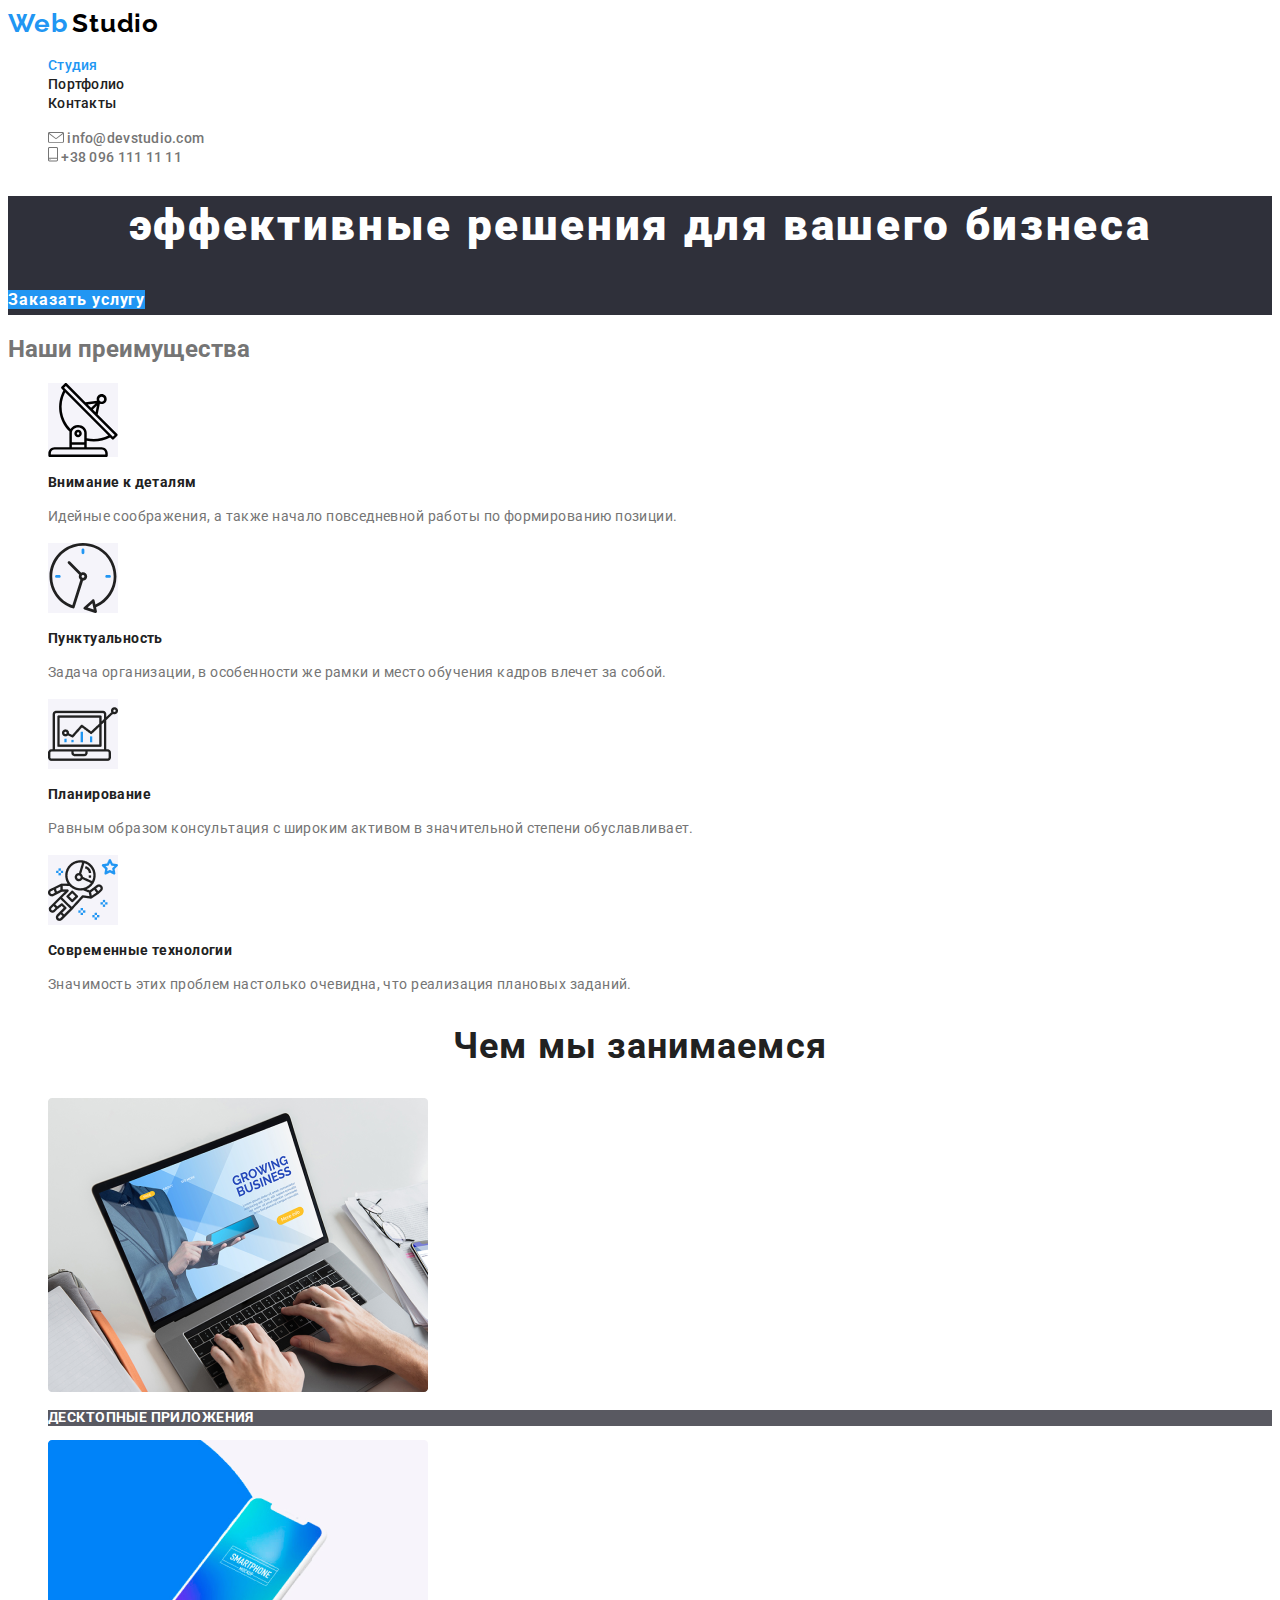
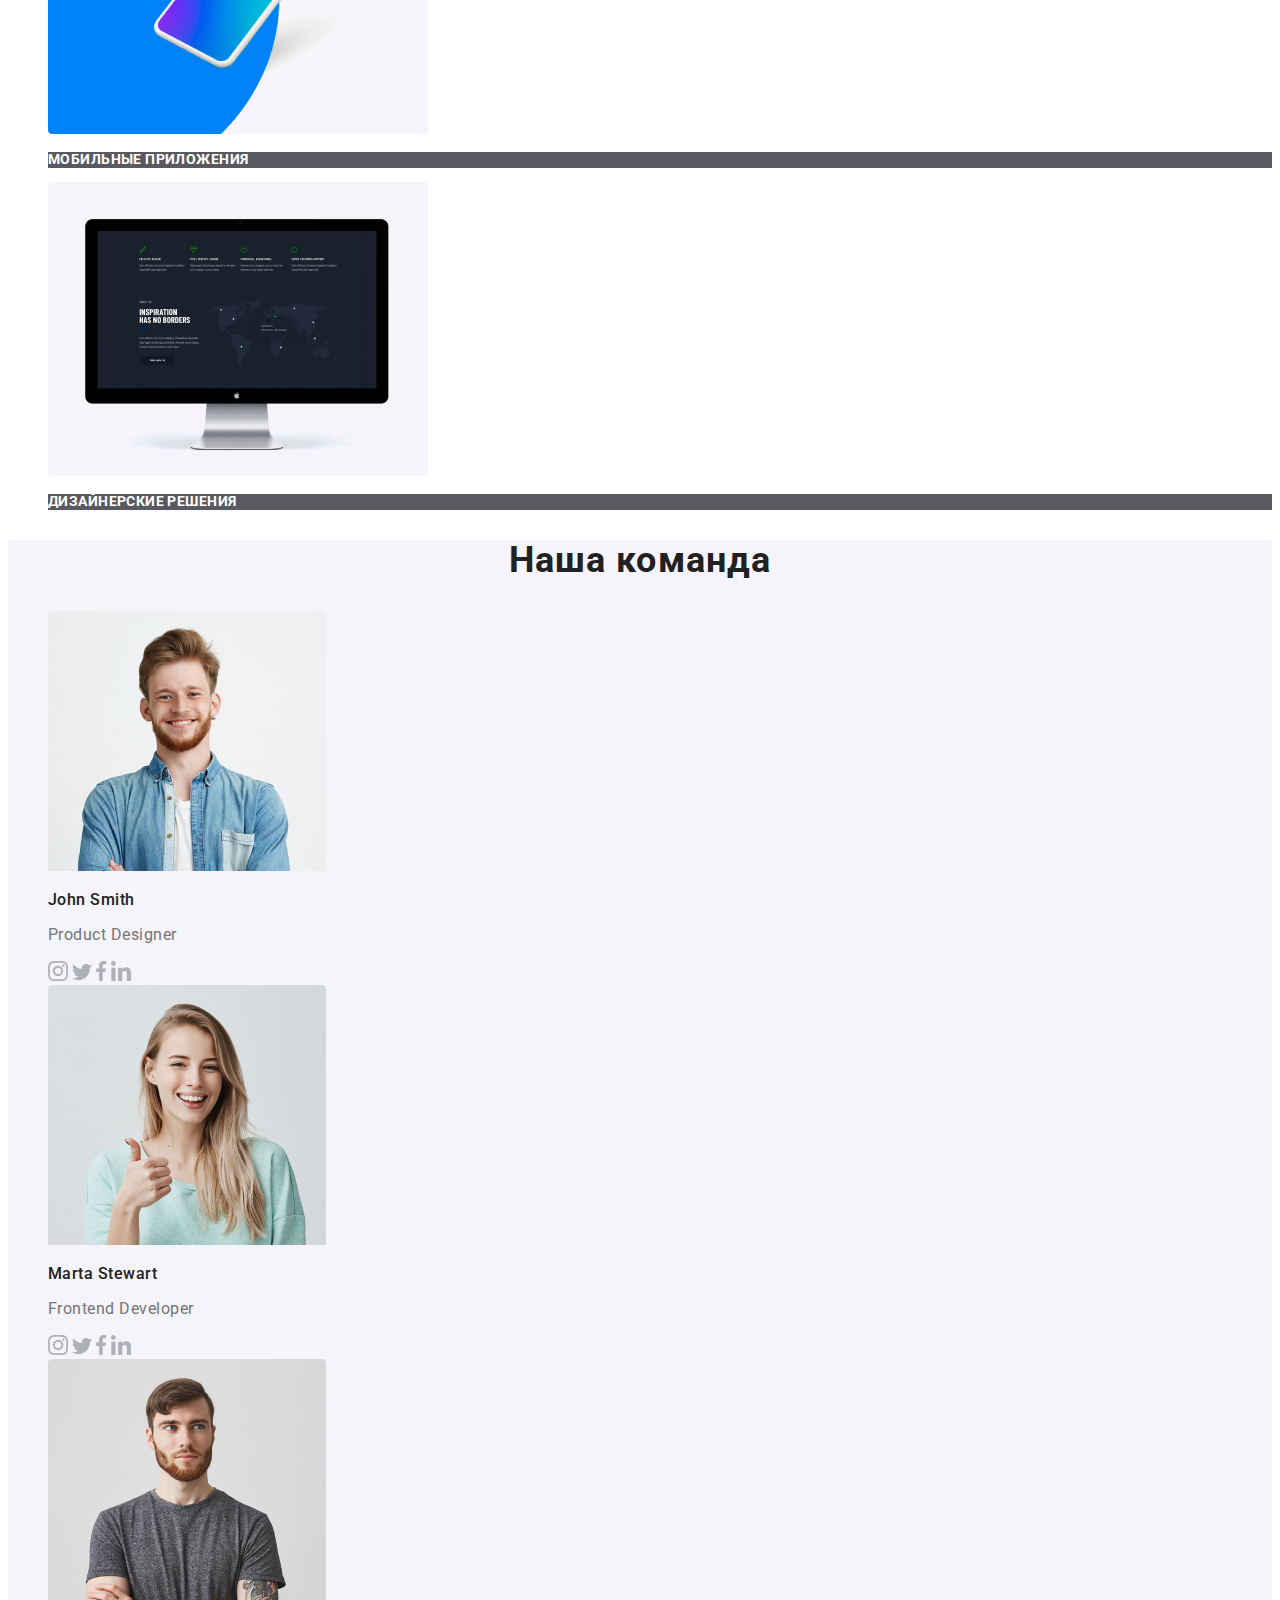
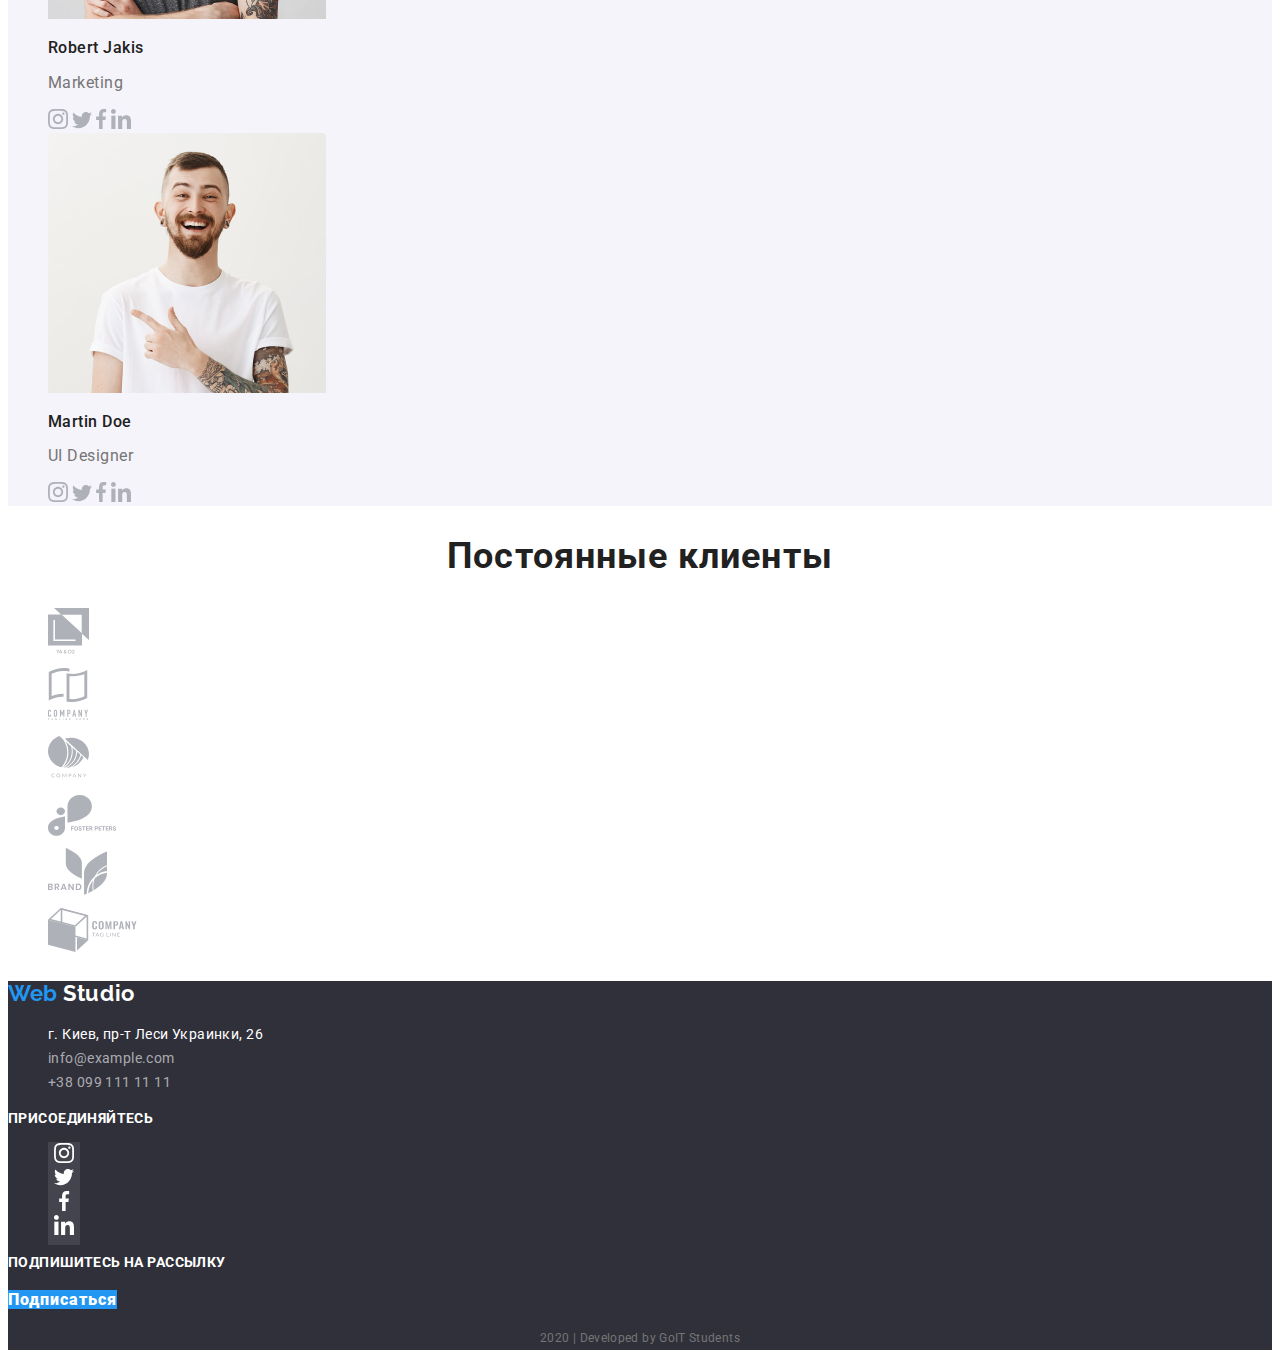
<file: index.html>
<!DOCTYPE html>
<html lang="ru">
<head>
    <meta charset="UTF-8">
    <meta name="viewport" content="width=device-width, initial-scale=1.0">
    <title>Web Studio</title>
    <link href="https://fonts.googleapis.com/css2?family=Raleway:wght@700&family=Roboto:wght@400;500;700;900&display=swap" rel="stylesheet">
    <link rel="stylesheet" href="./css/styles.css">
</head>
<body>
    <!--Шапка-->
    <header>
        <nav>
        <a href="./index.html" class="logo"><span class="web-logo">Web</span>Studio</a>
        <ul class="site-nav">
            <li><a href="./index.html" class="link current">Студия</a></li>
            <li><a href="./portfolio.html">Портфолио</a></li>
            <li><a href="">Контакты</a></li>
        </ul>
        <ul class="contacts-nav">
            <li><a href="">
                <img src="./img/envelope.svg" alt="конверт">
                info@devstudio.com
            </a>
        </li>
            <li><a href="">
                <img src="./img/phone.svg" alt="телефон">
                +38 096 111 11 11
            </a>
        </li>
        </ul>
        </nav>
    </header>
    <main>
    <!--Герой-->
    <section class="hero">
        <h1>эффективные решения для вашего бизнеса</h1>
        <a href="">Заказать услугу</a>
    </section>
    <!--Наши Преимущества-->
    <section class="advantage">
        <h2>Наши преимущества</h2>
        <ul>
            <li>
                <img src="./img/antenna.svg" alt="антенна" width="70">
                <h3>Внимание к деталям</h3>
                <p>Идейные соображения, а также начало повседневной работы по формированию позиции.</p>
            </li>
            <li>
                <img src="./img/clock.svg" alt="часы" width="70">
                <h3>Пунктуальность</h3>
                <p>Задача организации, в особенности же рамки и место обучения кадров влечет за собой.</p>
            </li>
            <li>
                <img src="./img/diagram.png" alt="диаграмма" width="70">
                <h3>Планирование</h3>
                <p>Равным образом консультация с широким активом в значительной степени обуславливает.</p>
            </li>
            <li>
                <img src="./img/astronaut.png" alt="астронавт" width="70">
                <h3>Современные технологии</h3>
                <p>Значимость этих проблем настолько очевидна, что реализация плановых заданий.</p>
            </li>
        </ul>
    </section>
    <!--Чем мы занимаемся-->
    <section class="our-works">
        <h2>Чем мы занимаемся</h2>
        <ul>
            <li><img src="./img/desktop.png" alt="компьютер" width="380" height="294">
                <p>Десктопные приложения</p></li>
            <li><img src="./img/smartphone.png" alt="смартфон" width="380" height="294">
                <p>Мобильные приложения</p></li>
            <li><img src="./img/display.png" alt="дизайн" width="380" height="294">
                <p>Дизайнерские решения</p></li>
        </ul>
    </section>
    <!--Наша команда-->
    <section class="team">
        <h2>Наша команда</h2>
        <ul>
            <li>
                <img src="./img/John.png" alt="John" width="278" height="260">
                <h3>John Smith</h3>
                <p>Product Designer</p>
                <a href=""><img src="./img/instagram.svg" alt="instagram"></a>
                <a href=""><img src="./img/Twitter.svg" alt="Twitter"></a>
                <a href=""><img src="./img/Facebook.svg" alt="Facebook"></a>
                <a href=""><img src="./img/linkedin.svg" alt="linkedin"></a>
            </li>
            <li>
                <img src="./img/Marta.png" alt="Marta" width="278" height="260">
                <h3>Marta Stewart</h3>
                <p>Frontend Developer</p>
                <a href=""><img src="./img/instagram.svg" alt="instagram"></a>
                <a href=""><img src="./img/Twitter.svg" alt="Twitter"></a>
                <a href=""><img src="./img/Facebook.svg" alt="Facebook"></a>
                <a href=""><img src="./img/linkedin.svg" alt="linkedin"></a>
            </li>
            <li>
                <img src="./img/Robert.png" alt="Robert" width="278" height="260">
                <h3>Robert Jakis</h3>
                <p>Marketing</p>
                <a href=""><img src="./img/instagram.svg" alt="instagram"></a>
                <a href=""><img src="./img/Twitter.svg" alt="Twitter"></a>
                <a href=""><img src="./img/Facebook.svg" alt="Facebook"></a>
                <a href=""><img src="./img/linkedin.svg" alt="linkedin"></a>
            </li>
            <li>
                <img src="./img/Martin.png" alt="Martin" width="278" height="260">
                <h3>Martin Doe</h3>
                <p>UI Designer</p>
                <a href=""><img src="./img/instagram.svg" alt="instagram"></a>
                <a href=""><img src="./img/Twitter.svg" alt="Twitter"></a>
                <a href=""><img src="./img/Facebook.svg" alt="Facebook"></a>
                <a href=""><img src="./img/linkedin.svg" alt="linkedin"></a>
            </li>
        </ul>
    </section>
    <!--Клиенты-->
    <section class="clients">
        <h2>Постоянные клиенты</h2>
        <ul>
            <li><a href=""><img src="./img/partners/ya&co.svg" alt="company1" width="45"></a></li>
            <li><a href=""><img src="./img/partners/tagline_co.svg" alt="company2" width="40"></a></li>    
            <li><a href=""><img src="./img/partners/company.svg" alt="company3" width="41"></a></li>
            <li><a href=""><img src="./img/partners/foster_peters.svg" alt="company4" width="82"></a></li>
            <li><a href=""><img src="./img/partners/brand.svg" alt="company5" width="59"></a></li>
            <li><a href=""><img src="./img/partners/tag_line_co.svg" alt="company6" width="89"></a></li>
        </ul>
    </section>
</main>
    <!--Подвал-->
    <footer class="footer">
        <a href="./index.html" class="logo"><span class="web-logo">Web</span>Studio</a>
        <ul class="contact-info">
            <li>г. Киев, пр-т Леси Украинки, 26</li>
            <li><a href="">info@example.com</a></li>
            <li><a href="">+38 099 111 11 11</a></li>
        </ul>
        <p class="follow">присоединяйтесь</p>
        <ul class="social-links">
            <li><a href=""><img src="./img/instagram-2.svg" alt="instagram"></a></li>
            <li><a href=""><img src="./img/twitterlogo.svg" alt="Twitter"></a></li>
            <li><a href=""><img src="./img/facebooklogo.svg" alt="Facebook"></a></li>
            <li><a href=""><img src="./img/linkedin-1.svg" alt="linkedin"></a></li>
        </ul>
        <p class="follow">Подпишитесь на рассылку</p>
        <a href="" class="button">Подписаться</a>
        <p class="copy-right">2020 | Developed by GoIT Students </p>
    </footer>
</body>
</html>
</file>
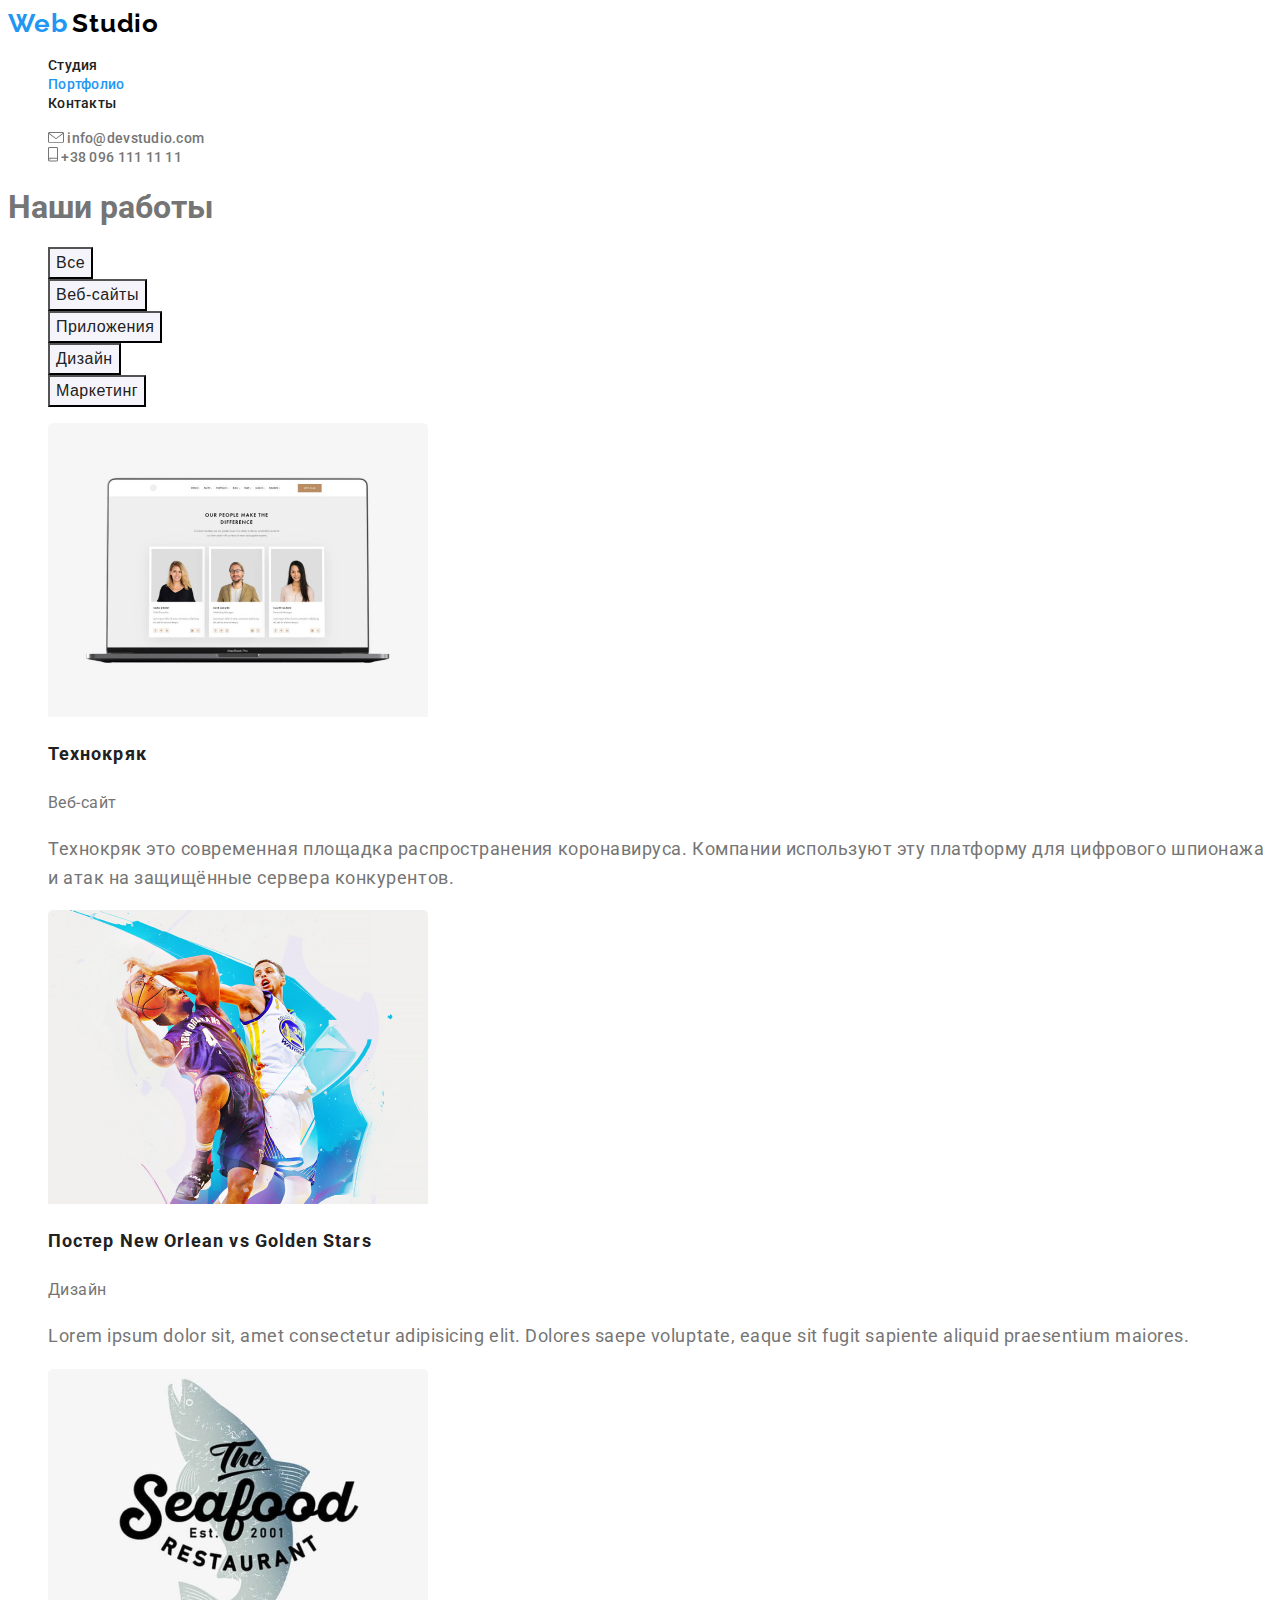
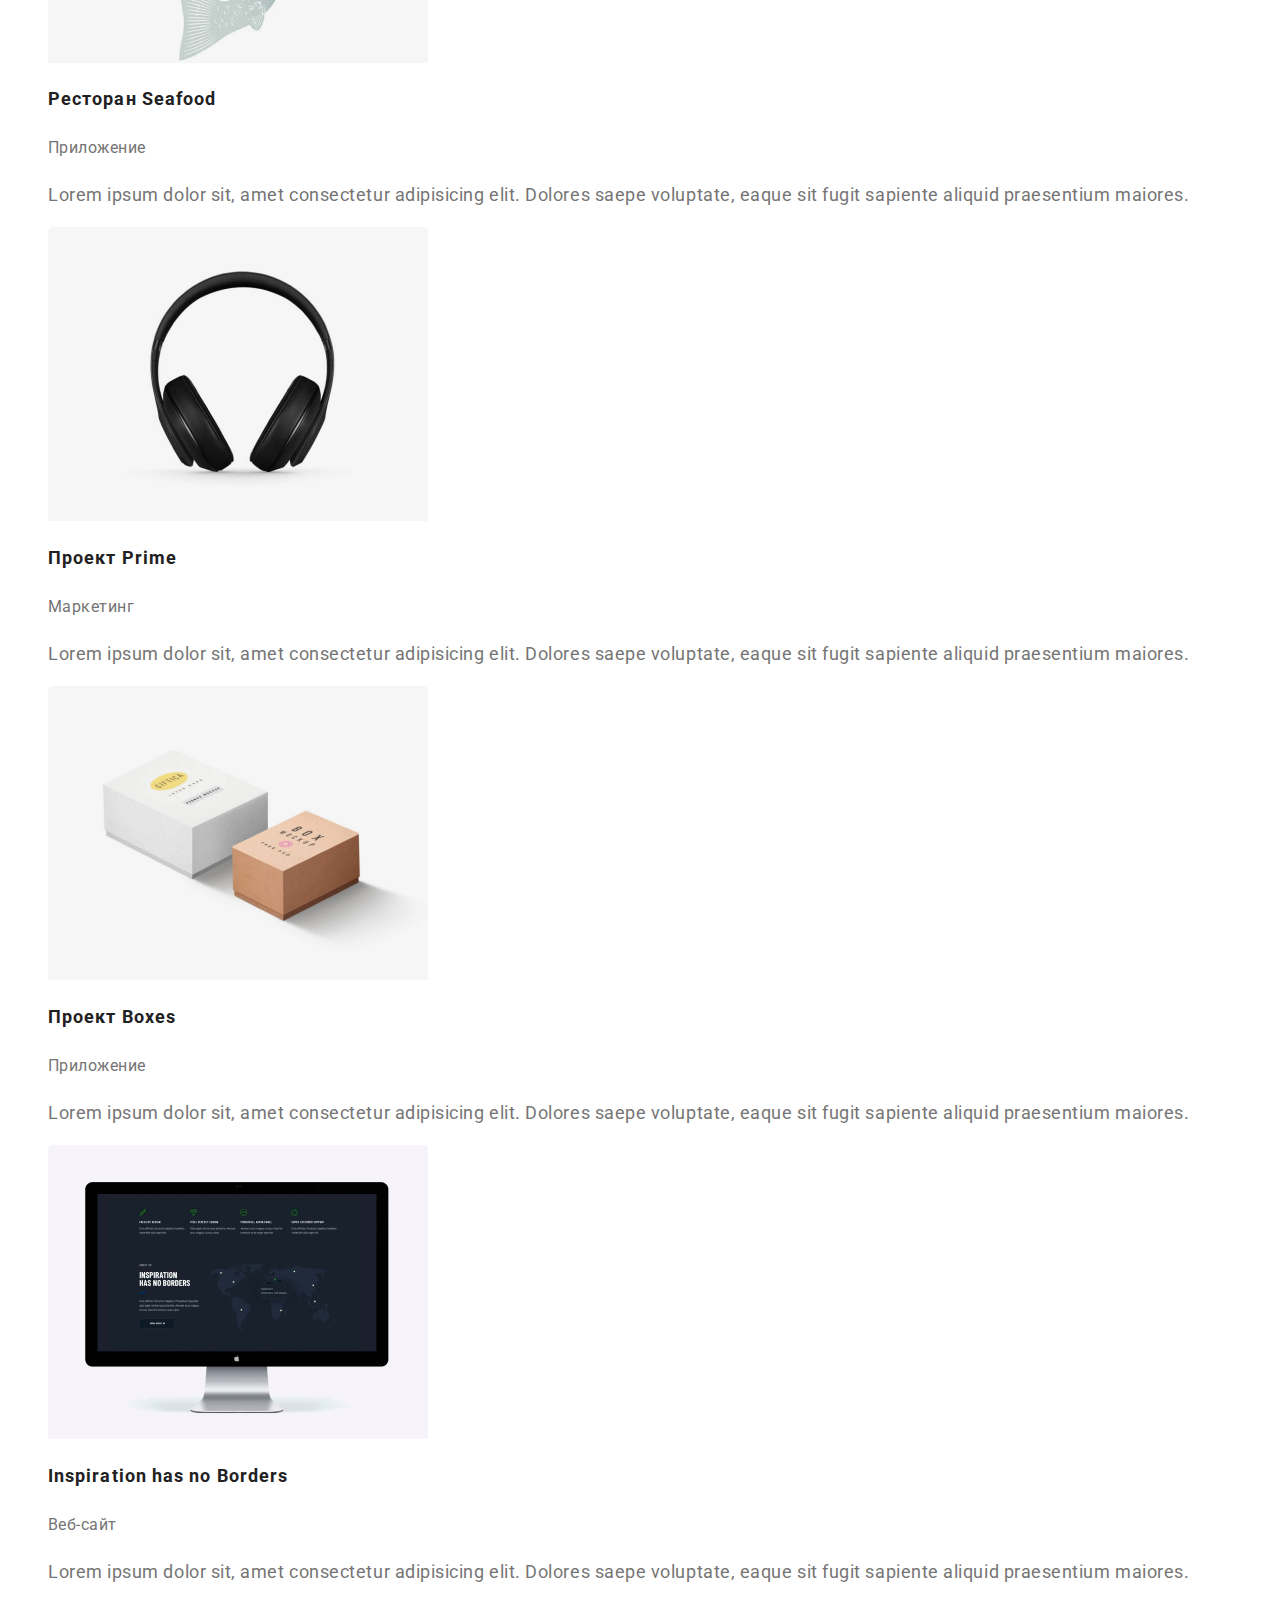
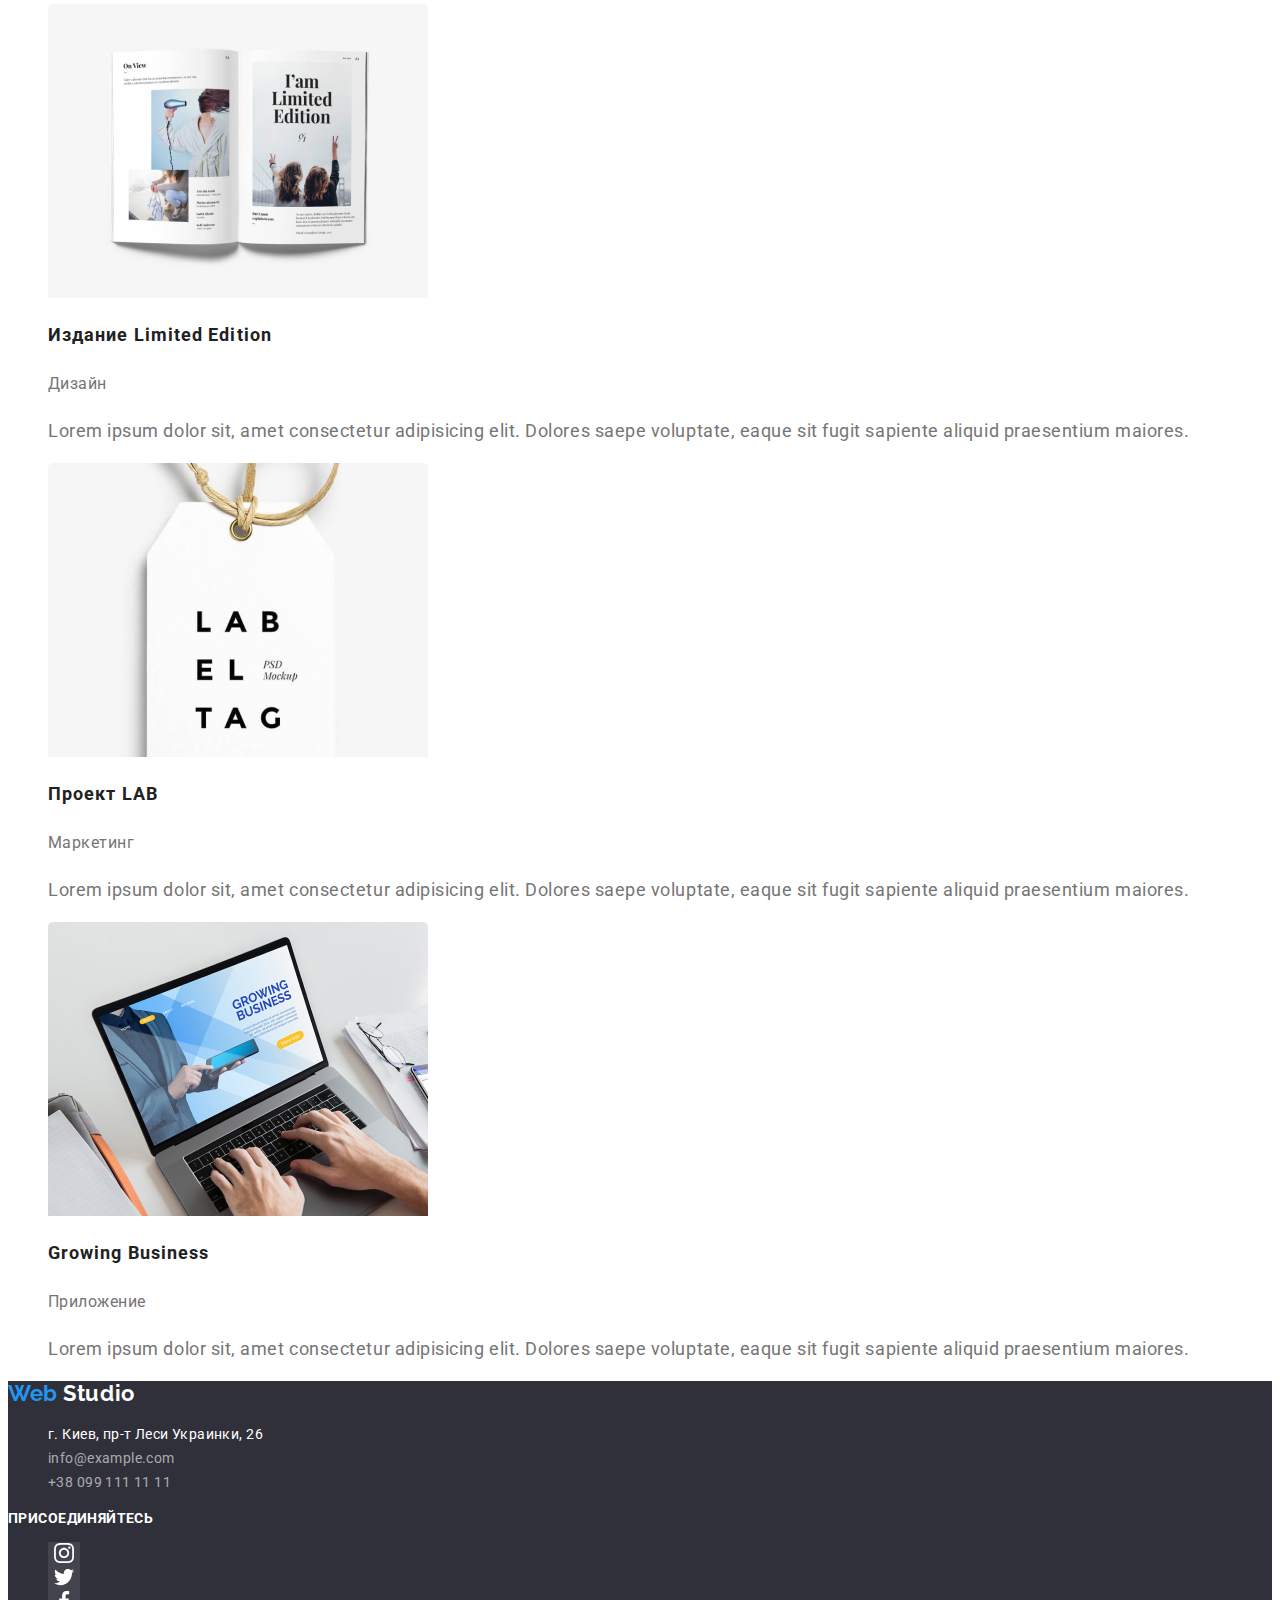
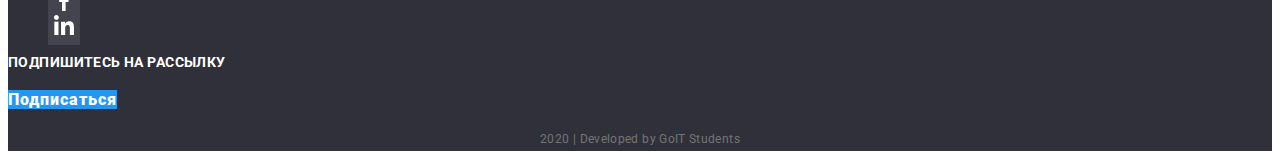
<file: portfolio.html>
<!DOCTYPE html>
<html lang="ru">
<head>
    <meta charset="UTF-8">
    <meta name="viewport" content="width=device-width, initial-scale=1.0">
    <title>Портфолио</title>
    <link href="https://fonts.googleapis.com/css2?family=Raleway:wght@700&family=Roboto:wght@400;500;700;900&display=swap" rel="stylesheet">
    <link rel="stylesheet" href="./css/portfolio.css">
</head>
<body>
     <!--Шапка-->
     <header>
        <nav>
        <a href="./index.html" class="logo"><span class="web-logo">Web</span>Studio</a>
        <ul class="site-nav">
            <li><a href="./index.html">Студия</a></li>
            <li><a href="./portfolio.html" class="link current">Портфолио</a></li>
            <li><a href="">Контакты</a></li>
        </ul>
        <ul class="contacts-nav">
            <li><a href="">
                <img src="./img/envelope.svg" alt="конверт">
                info@devstudio.com
            </a>
        </li>
            <li><a href="">
                <img src="./img/phone.svg" alt="телефон">
                +38 096 111 11 11
            </a>
        </li>
        </ul>
        </nav>
    </header>

    <!-- Портфолио -->
    <main>
        <section class="portfolio">
            <h1>Наши работы</h1>
            <ul>
                <li><button type="button" class="button">Все</button></li>
                <li><button type="button" class="button">Веб-сайты</button></li>
                <li><button type="button" class="button">Приложения</button></li>
                <li><button type="button" class="button">Дизайн</button></li>
                <li><button type="button" class="button">Маркетинг</button></li>
            </ul>
            <ul class="project">
                <li>
                    <a href="">
                    <img src="./img/portfolio/work-1.jpg" alt="Технокряк" width="380">
                    <h2>Технокряк</h2>                  
                    <p class="project-type">Веб-сайт</p>
                    <p class="description">Технокряк это современная площадка распространения коронавируса. Компании используют
                         эту платформу для цифрового шпионажа и атак на защищённые сервера конкурентов.</p>
                </a>
                </li>
                <li>
                    <img src="./img/portfolio/work-0.jpg" alt="Постер баскетбол" width="380">
                    <h2>Постер New Orlean vs Golden Stars</h2>                  
                    <p class="project-type">Дизайн</p>
                    <p class="description">Lorem ipsum dolor sit, amet consectetur adipisicing elit. 
                        Dolores saepe voluptate, eaque sit fugit sapiente aliquid praesentium maiores.</p>
                </li>
                <li>
                    <img src="./img/portfolio/work-2.jpg" alt="Эмблема ресторана" width="380">
                    <h2>Ресторан Seafood</h2>                  
                    <p class="project-type">Приложение</p>
                    <p class="description">Lorem ipsum dolor sit, amet consectetur adipisicing elit. 
                        Dolores saepe voluptate, eaque sit fugit sapiente aliquid praesentium maiores.</p>
                </li>
                <li>
                    <img src="./img/portfolio/work-3.jpg" alt="Фото наушников" width="380">
                    <h2>Проект Prime</h2>                  
                    <p class="project-type">Маркетинг</p>
                    <p class="description">Lorem ipsum dolor sit, amet consectetur adipisicing elit. 
                        Dolores saepe voluptate, eaque sit fugit sapiente aliquid praesentium maiores.</p>
                </li>
                <li>
                    <img src="./img/portfolio/work-4.jpg" alt="Фото коробок" width="380">
                    <h2>Проект Boxes</h2>                  
                    <p class="project-type">Приложение</p>
                    <p class="description">Lorem ipsum dolor sit, amet consectetur adipisicing elit. 
                        Dolores saepe voluptate, eaque sit fugit sapiente aliquid praesentium maiores.</p>
                </li>
                <li>
                    <img src="./img/portfolio/work-5.jpg" alt="Фото монитора" width="380">
                    <h2>Inspiration has no Borders</h2>                  
                    <p class="project-type">Веб-сайт</p>
                    <p class="description">Lorem ipsum dolor sit, amet consectetur adipisicing elit. 
                        Dolores saepe voluptate, eaque sit fugit sapiente aliquid praesentium maiores.</p>
                </li>
                <li>
                    <img src="./img/portfolio/work-6.jpg" alt="Фото книги" width="380">
                    <h2>Издание Limited Edition</h2>                  
                    <p class="project-type">Дизайн</p>
                    <p class="description">Lorem ipsum dolor sit, amet consectetur adipisicing elit. 
                        Dolores saepe voluptate, eaque sit fugit sapiente aliquid praesentium maiores.</p>
                </li>
                <li>
                    <img src="./img/portfolio/work-7.jpg" alt="Ярлык" width="380">
                    <h2>Проект LAB</h2>                  
                    <p class="project-type">Маркетинг</p>
                    <p class="description">Lorem ipsum dolor sit, amet consectetur adipisicing elit. 
                        Dolores saepe voluptate, eaque sit fugit sapiente aliquid praesentium maiores.</p>
                </li>
                <li>
                    <img src="./img/portfolio/work-8.jpg" alt="Технокряк" width="380">
                    <h2>Growing Business</h2>                  
                    <p class="project-type">Приложение</p>
                    <p class="description">Lorem ipsum dolor sit, amet consectetur adipisicing elit. 
                        Dolores saepe voluptate, eaque sit fugit sapiente aliquid praesentium maiores.</p>
                </li>
            </ul>


        </section>
    </main>
        <!-- Подвал -->
    <footer class="footer">
        <a href="./index.html" class="logo"><span class="web-logo">Web</span>Studio</a>
        <ul class="contact-info">
            <li>г. Киев, пр-т Леси Украинки, 26</li>
            <li><a href="">info@example.com</a></li>
            <li><a href="">+38 099 111 11 11</a></li>
        </ul>
        <p class="follow">присоединяйтесь</p>
        <ul class="social-links">
            <li><a href=""><img src="./img/instagram-2.svg" alt="instagram"></a></li>
            <li><a href=""><img src="./img/twitterlogo.svg" alt="Twitter"></a></li>
            <li><a href=""><img src="./img/facebooklogo.svg" alt="Facebook"></a></li>
            <li><a href=""><img src="./img/linkedin-1.svg" alt="linkedin"></a></li>
        </ul>
        <p class="follow">Подпишитесь на рассылку</p>
        <a href="" class="button">Подписаться</a>
        <p class="copy-right">2020 | Developed by GoIT Students </p>
    </footer>
    
</body>
</html>
</file>
<file: css/styles.css>
/* 
Основной цвет текста #757575
Вторичный цвет текста #212121
Цвет подсвечивания #2196F3
Фон шапки #FFFFFF
Основной фон #E5E5E5
Вторичный фон #F5F4FA
 */

 :root {
     --primary-text-color: #757575;
     --secondary-text-color: #212121;
     --background-primary: #FFFFFF;
     --background-secondary: #F5F4FA;
     --footer-background-site: #2F303A;
     --hover-color: #2196F3;
 }

 body{
    font-family: 'Roboto', sans-serif; 
    
    background-color: var(--background-site);
     color: var(--primary-text-color);


}

ul {
    list-style: none;
}

a{
    text-decoration: none;
}

/* Шапка */

.logo{
    font-family: Raleway, sans-serif;
    font-weight: 700;
    font-size: 26px;
    line-height: 1.2;
    letter-spacing: 0.03em;
    
    color: #000000;
}

.web-logo{
    padding-right: 5px;

    color: var(--hover-color);
}

.site-nav a{
    font-weight: 500;
    font-size: 14px;
    line-height: 1.15;
    letter-spacing: 0.02em;

    color: var(--secondary-text-color)
}

.site-nav a:hover,
.site-nav a:focus{
    color: var(--hover-color);
}

.link.current{
    color: var(--hover-color);
}

.contacts-nav a{
    font-weight: 500;
    font-size: 14px;
    line-height: 1.15;
    letter-spacing: 0.02em;

    color: var(--primary-text-color);
}

.contacts-nav a:hover,
.contacts-nav a:focus{
    color: var(--hover-color);
}

/* Герой */
.hero{
    background-color: var(--footer-background-site);
}

.hero h1{
    font-weight: 900;
    font-size: 44px;
    line-height: 1.36;
    text-align: center;
    letter-spacing: 0.06em;

    color: var(--background-primary);
}

.hero a{
    font-weight: 700;
    font-size: 16px;
    line-height: 1.87;
    letter-spacing: 0.06em;

    color: var(--background-primary);
    background-color: var(--hover-color);
}

/* Наши преимущества */

.advantage img{
    background-color: var(--background-secondary);
}

.advantage img:hover{
    background-color: var(--hover-color);
}

.advantage h3{
    font-weight: 700;
    font-size: 14px;
    line-height: 1.14;
    letter-spacing: 0.03em;

    color: var(--secondary-text-color);
}

.advantage p{
    font-size: 14px;
    line-height: 1.71;
    letter-spacing: 0.03em;

}

/* Чем мы занимаемся */

.our-works h2{
    font-size: 36px;
    line-height: 1.16;
    text-align: center;
    letter-spacing: 0.03em;

    color: var(--secondary-text-color);
}

.our-works p{
    font-weight: 700;
    font-size: 14px;
    line-height: 1.14;
    letter-spacing: 0.03em;
    text-transform: uppercase;

    color: var(--background-primary);
    background-color: rgba(47, 48, 58, 0.8);;
}

/* Наша команда */
.team{
    background-color: var(--background-secondary);
}
.team h2{
    font-size: 36px;
    line-height: 1.16;
    text-align: center;
    letter-spacing: 0.03em;

    color: var(--secondary-text-color);
}

.team h3{
    font-weight: 500;
    font-size: 16px;
    line-height: 1.18;
    letter-spacing: 0.03em;

    color: var(--secondary-text-color);
}

.team p{
    font-size: 16px;
    line-height: 1.18;
    letter-spacing: 0.03em;
}

.team a:hover,
.team a:focus{
    background-color: var(--hover-color);
}

/* Постоянные клиенты */

.clients h2{
    font-size: 36px;
    line-height: 1.16;
    text-align: center;
    letter-spacing: 0.03em;

    color: var(--secondary-text-color);
}

.clients a{
    font-size: 50px;
}

.clients a:hover,
.clients a:focus{
    background-color: var(--hover-color);
}

/* Подвал */

.footer {
    background-color: var(--footer-background-site);
}

.footer .logo{
    font-size: 22px;
    line-height: 1.18;
    letter-spacing: 0.03em;

    color: var(--background-primary);
}

.contact-info li{
    font-size: 14px;
    line-height: 1.71;
    letter-spacing: 0.03em;

    color: var(--background-primary);
}

.contact-info a{
    font-size: 14px;
    line-height: 1.71;
    letter-spacing: 0.03em;

    color: rgba(255, 255, 255, 0.6);
}

.footer .follow{
    font-weight: 700;
    font-size: 14px;
    line-height: 1.14;
    letter-spacing: 0.03em;
    text-transform: uppercase;

    color: var(--background-primary);
}

.footer .copy-right{
    font-size: 12px;
    line-height: 2;
    text-align: center;
    letter-spacing: 0.03em;
}

.social-links a{
    background-color: #43444D ;
    padding: 6px;
}

.social-links a:hover,
.social-links a:focus{
    background-color: var(--hover-color);
}

.footer .button{
    font-weight: 900;
    font-size: 16px;
    line-height: 1.87;
    letter-spacing: 0.06em;

    color: var(--background-primary);
    background-color: var(--hover-color);
}
</file>
<file: css/portfolio.css>
/* 
Основной цвет текста #757575
Вторичный цвет текста #212121
Цвет подсвечивания #2196F3
Фон шапки #FFFFFF
Основной фон #E5E5E5
Вторичный фон #F5F4FA
 */

 :root {
    --primary-text-color: #757575;
    --secondary-text-color: #212121;
    --background-primary: #FFFFFF;
    --background-secondary: #F5F4FA;
    --footer-background-site: #2F303A;
    --hover-color: #2196F3;
}

body{
   font-family: 'Roboto', sans-serif; 
   
   background-color: var(--background-site);
    color: var(--primary-text-color);


}

ul {
   list-style: none;
}

a{
   text-decoration: none;
}

/* Шапка */

.logo{
   font-family: Raleway, sans-serif;
   font-weight: 700;
   font-size: 26px;
   line-height: 1.2;
   letter-spacing: 0.03em;
   
   color: #000000;
}

.web-logo{
   padding-right: 5px;

   color: var(--hover-color);
}

.site-nav a{
   font-weight: 500;
   font-size: 14px;
   line-height: 1.15;
   letter-spacing: 0.02em;

   color: var(--secondary-text-color)
}

.site-nav a:hover,
.site-nav a:focus{
   color: var(--hover-color);
}

.link.current{
   color: var(--hover-color);
}

.contacts-nav a{
   font-weight: 500;
   font-size: 14px;
   line-height: 1.15;
   letter-spacing: 0.02em;

   color: var(--primary-text-color);
}

.contacts-nav a:hover,
.contacts-nav a:focus{
   color: var(--hover-color);
}

/* Портфолио */

.portfolio .button{
    font-weight: 500;
    font-size: 16px;
    line-height: 1.62;
    text-align: center;
    letter-spacing: 0.03em;

    color: var(--secondary-text-color);
    background-color: var(--background-secondary);
}

.portfolio .button:hover,
.portfolio .button:focus{
    color: var(--background-primary);
    background-color: var(--hover-color);
}

.project h2{
    font-weight: 700;
    font-size: 18px;
    line-height: 2;
    letter-spacing: 0.06em;

    color: var(--secondary-text-color);
}

.project .project-type{
    font-size: 16px;
    line-height: 1.87;
    letter-spacing: 0.03em;

    color: var(--primary-text-color);
}

.project .description{
    font-size: 18px;
    line-height: 1.56;
    letter-spacing: 0.03em;

    color: var(--primary-text-color);
}

.project .description:hover{
    color: var(--background-primary);
    background-color: var(--hover-color);
}

/* Подвал */

.footer {
    background-color: var(--footer-background-site);
}

.footer .logo{
    font-size: 22px;
    line-height: 1.18;
    letter-spacing: 0.03em;

    color: var(--background-primary);
}

.contact-info li{
    font-size: 14px;
    line-height: 1.71;
    letter-spacing: 0.03em;

    color: var(--background-primary);
}

.contact-info a{
    font-size: 14px;
    line-height: 1.71;
    letter-spacing: 0.03em;

    color: rgba(255, 255, 255, 0.6);
}

.footer .follow{
    font-weight: 700;
    font-size: 14px;
    line-height: 1.14;
    letter-spacing: 0.03em;
    text-transform: uppercase;

    color: var(--background-primary);
}

.footer .copy-right{
    font-size: 12px;
    line-height: 2;
    text-align: center;
    letter-spacing: 0.03em;
}

.social-links a{
    background-color: #43444D ;
    padding: 6px;
}

.social-links a:hover,
.social-links a:focus{
    background-color: var(--hover-color);
}

.footer .button{
    font-weight: 900;
    font-size: 16px;
    line-height: 1.87;
    letter-spacing: 0.06em;

    color: var(--background-primary);
    background-color: var(--hover-color);
}
</file>
